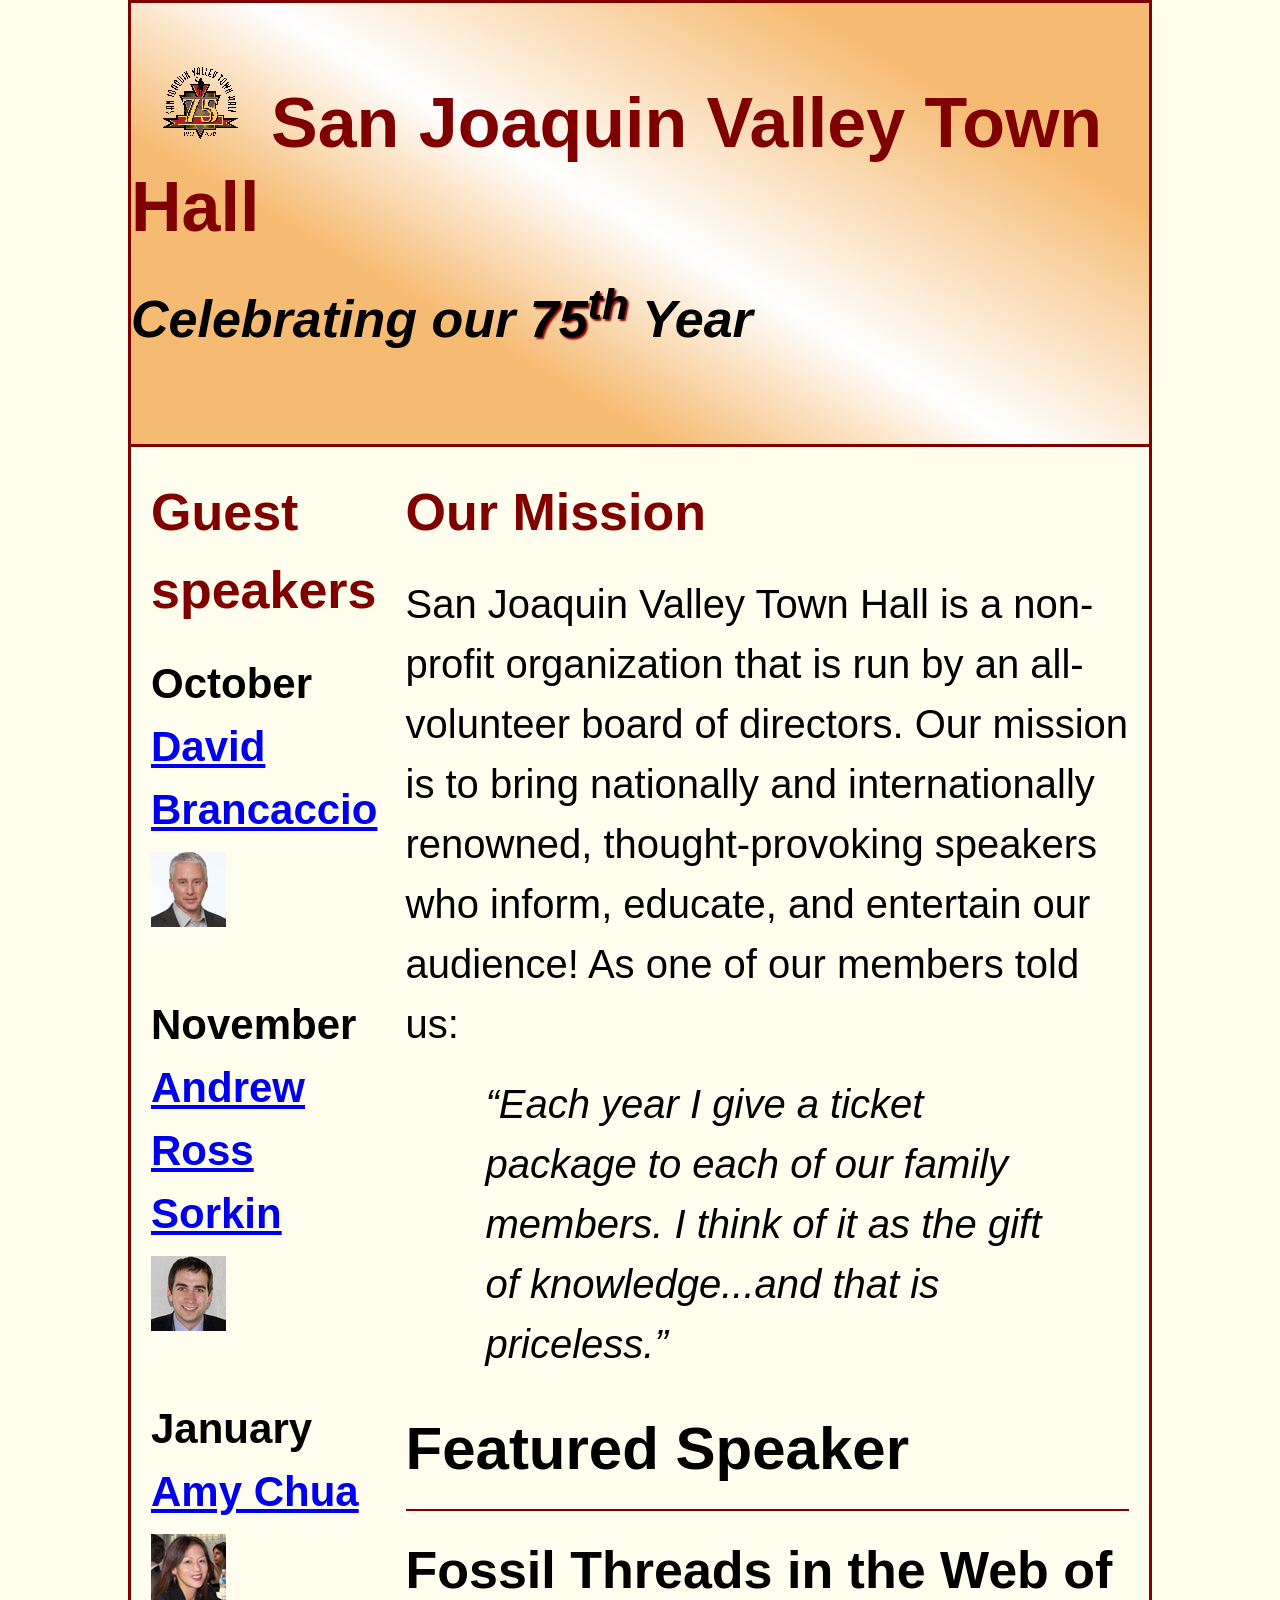
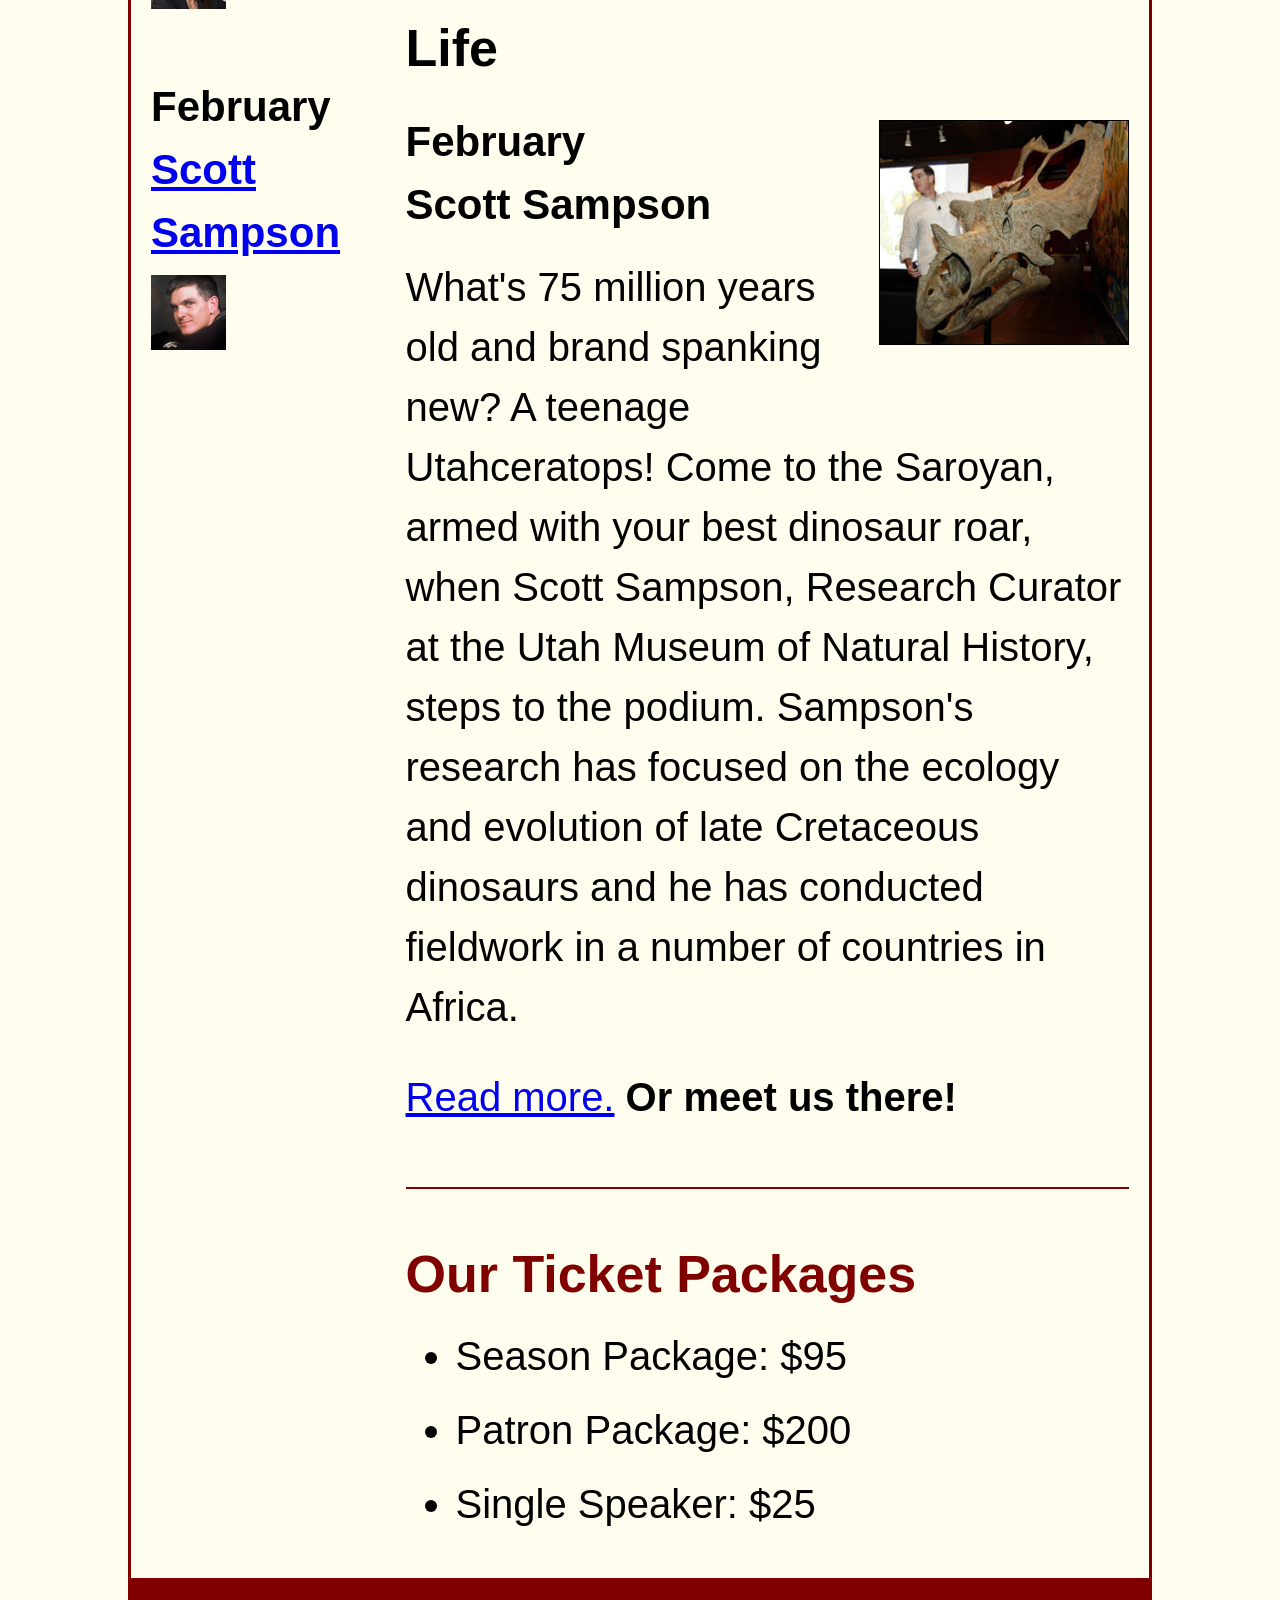
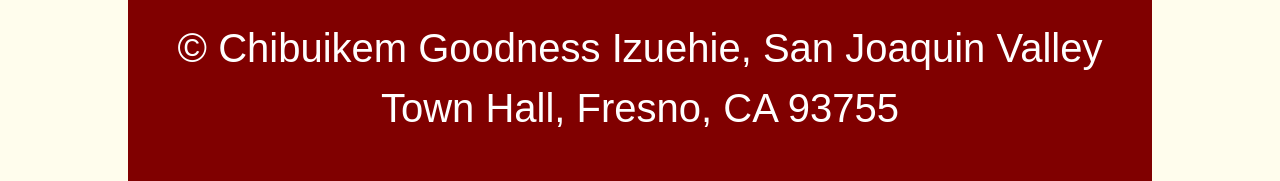
<file: index.html>
<!DOCTYPE html>
<html lang="en">
<head>
	<meta charset="utf-8">
	<meta name="viewport" content="width=device-width, initial-scale=1">
	<title>San Joaquin Valley Town Hall</title>
	<link rel="shortcut icon" href="images/favicon.ico">
	<link rel="stylesheet" href="styles/main.css">
</head>

<body>
	<header>
		<img src="images/town_hall_logo.gif" alt="Town Hall logo">
		<h2>San Joaquin Valley Town Hall</h2>
		<h3>Celebrating our <span class="shadow">75<sup>th</sup></span> Year</h3>
	</header>

	<main>
		<aside>
			<h2>Guest speakers</h2>
			<h3>October<br><a href="speakers/brancaccio.html">David Brancaccio</a></h3>
			<img src="images/brancaccio75.jpg" alt="David Brancaccio photo">
			<h3>November<br><a href="speakers/sorkin.html">Andrew Ross Sorkin</a></h3>
			<img src="images/sorkin75.jpg" alt="Andrew Ross Sorkin photo">
			<h3>January<br><a href="speakers/chua.html">Amy Chua</a></h3>
			<img src="images/chua75.jpg" alt="Amy Chua photo">
			<h3>February<br><a href="speakers/sampson.html">Scott Sampson</a></h3>
			<img src="images/sampson75.jpg" alt="Scott Sampson photo">
		</aside>

		<section>
			<h2>Our Mission</h2>
			<p>San Joaquin Valley Town Hall is a non-profit organization that is run by an 
				all-volunteer board of directors. Our mission is to bring nationally and 
				internationally renowned, thought-provoking speakers who inform, educate, 
				and entertain our audience! As one of our members told us:</p>
			<blockquote>&ldquo;Each year I give a ticket package to each of our family members. 
				I think of it as the gift of knowledge...and that is priceless.&rdquo;</blockquote>

			<h1>Featured Speaker</h1>
			<article class="featured">
				<h2>Fossil Threads in the Web of Life</h2>
				<img src="images/sampson_dinosaur.jpg" alt="Scott Sampson with dinosaur">
				<h3>February<br>Scott Sampson</h3>
				<p>What's 75 million years old and brand spanking new? A teenage Utahceratops! 
					Come to the Saroyan, armed with your best dinosaur roar, when Scott Sampson, 
					Research Curator at the Utah Museum of Natural History, steps to the podium. 
					Sampson's research has focused on the ecology and evolution of late Cretaceous 
					dinosaurs and he has conducted fieldwork in a number of countries in Africa.</p>
				<p><a href="speakers/sampson.html">Read more.</a>&nbsp;<b>Or meet us there!</b></p>
			</article>

			<h2>Our Ticket Packages</h2>
			<ul>
				<li>Season Package: $95</li>
				<li>Patron Package: $200</li>
				<li>Single Speaker: $25</li>
			</ul>
		</section>
	</main>

	<footer>
		<p>&copy; Chibuikem Goodness Izuehie, San Joaquin Valley Town Hall, Fresno, CA 93755</p>
	</footer>
</body>
</html>
</file>
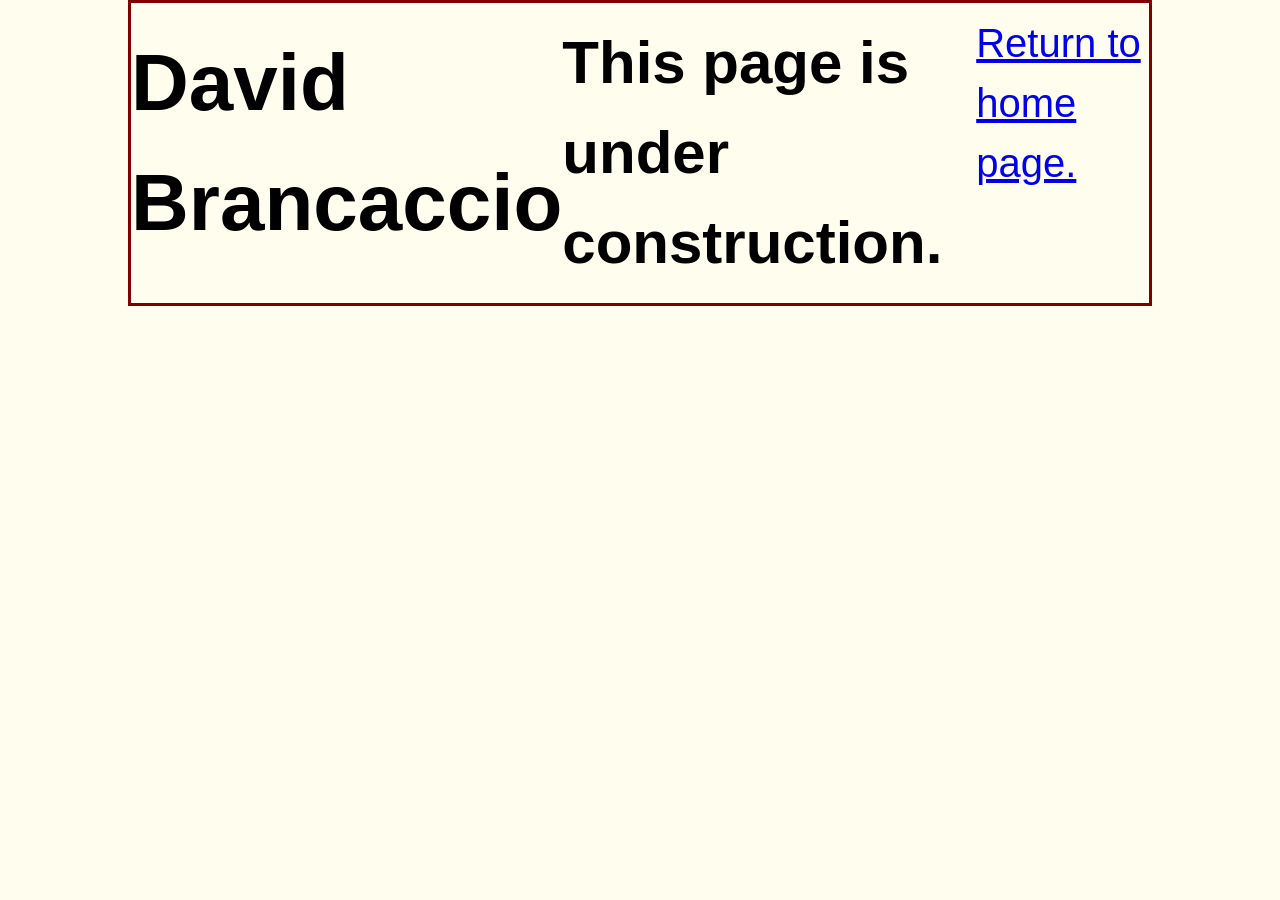
<file: speakers/brancaccio.html>
<!DOCTYPE html>
<html lang="en">

<head>
	<meta charset="utf-8">
	<title>San Joaquin Valley Town Hall</title>
	<link rel="icon" href="../images/favicon.ico">
	<link rel="stylesheet" href="../styles/main.css">
</head>

<body>
	<main>
		<h1>David Brancaccio</h1>
		<h2>This page is under construction.</h2>
		<p><a href="../c3_index.html">Return to home page.</a></p>
	</main>
</body>

</html>
</file>
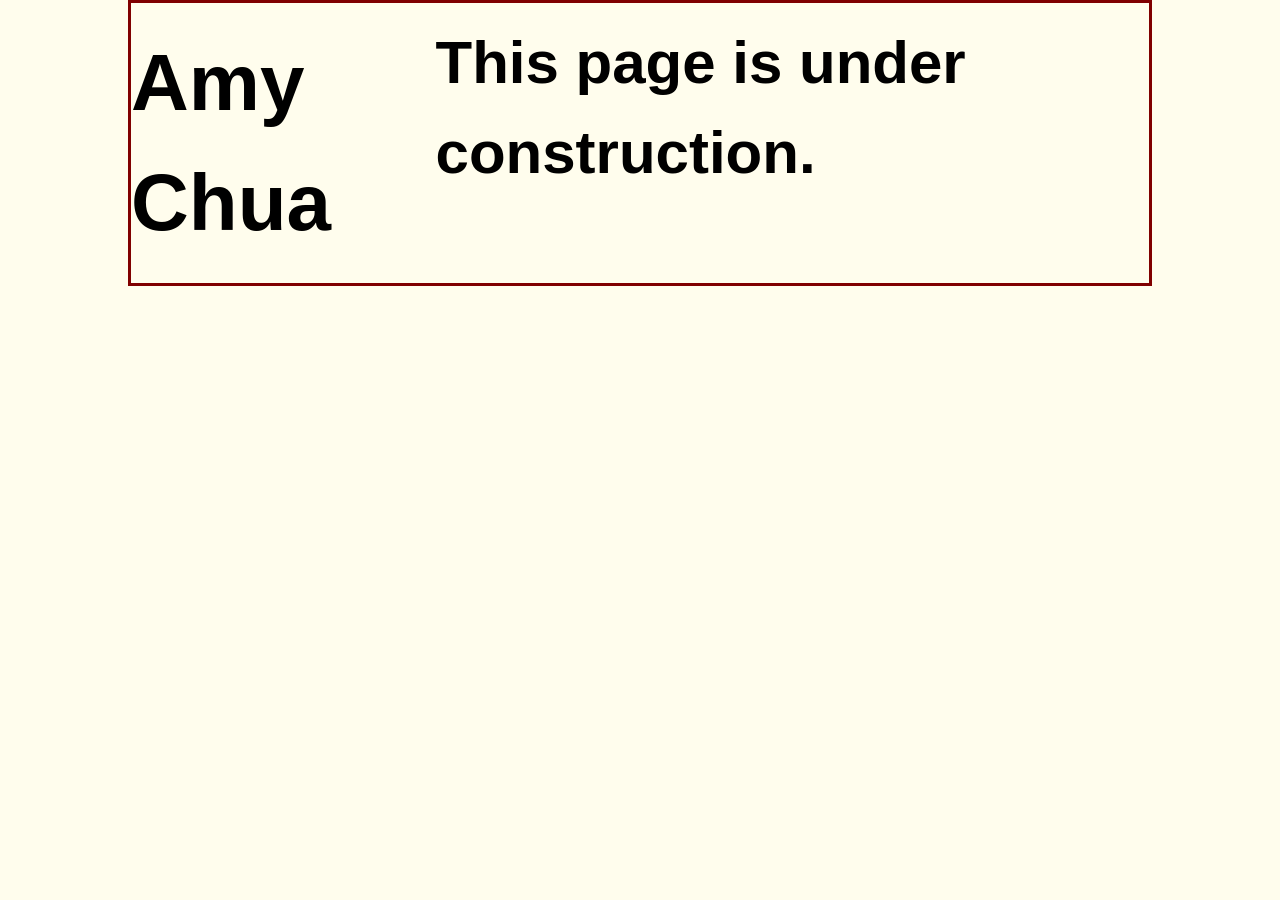
<file: speakers/chua.html>
<!DOCTYPE html>
<html lang="en">

<head>
	<meta charset="utf-8">
	<title>San Joaquin Valley Town Hall</title>
	<link rel="icon" href="../images/favicon.ico">
	<link rel="stylesheet" href="../styles/main.css">
</head>

<body>
	<main>
		<h1>Amy Chua</h1>
		<h2>This page is under construction.</h2>
	</main>
</body>

</html>
</file>
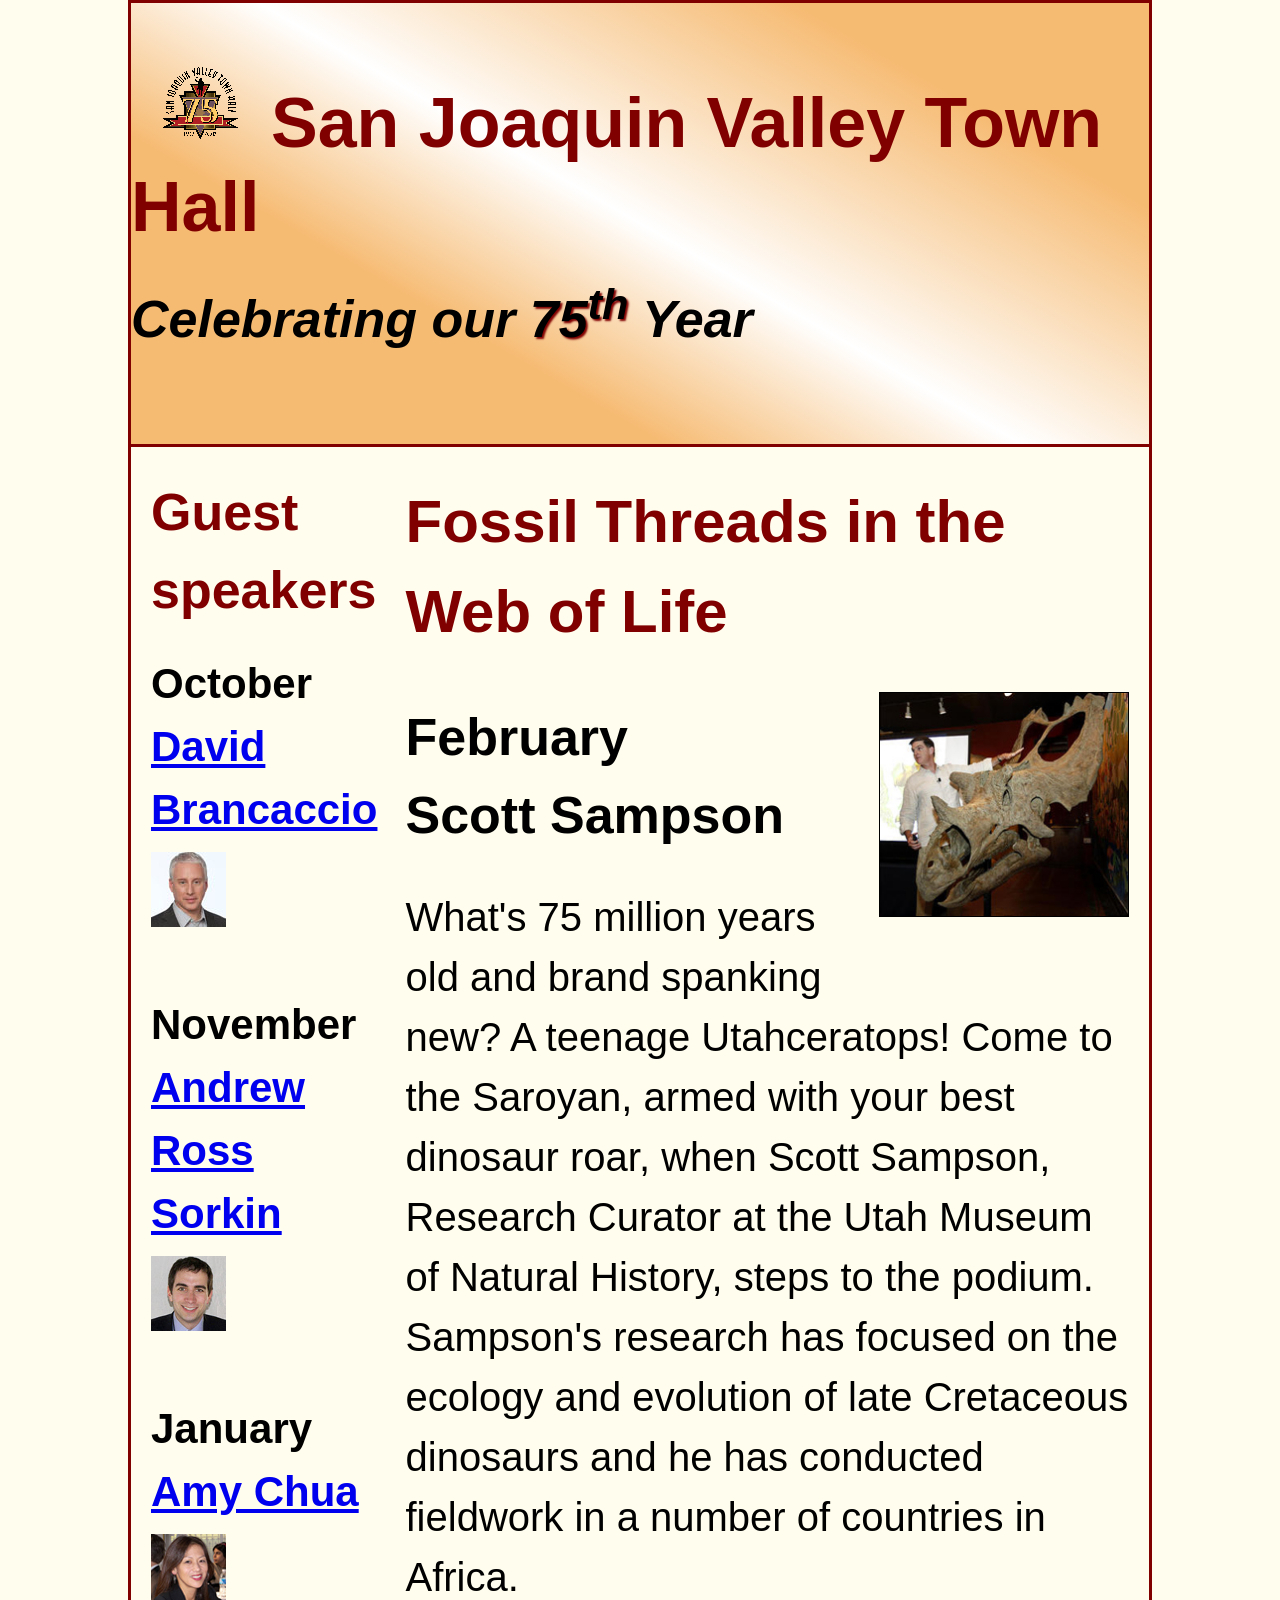
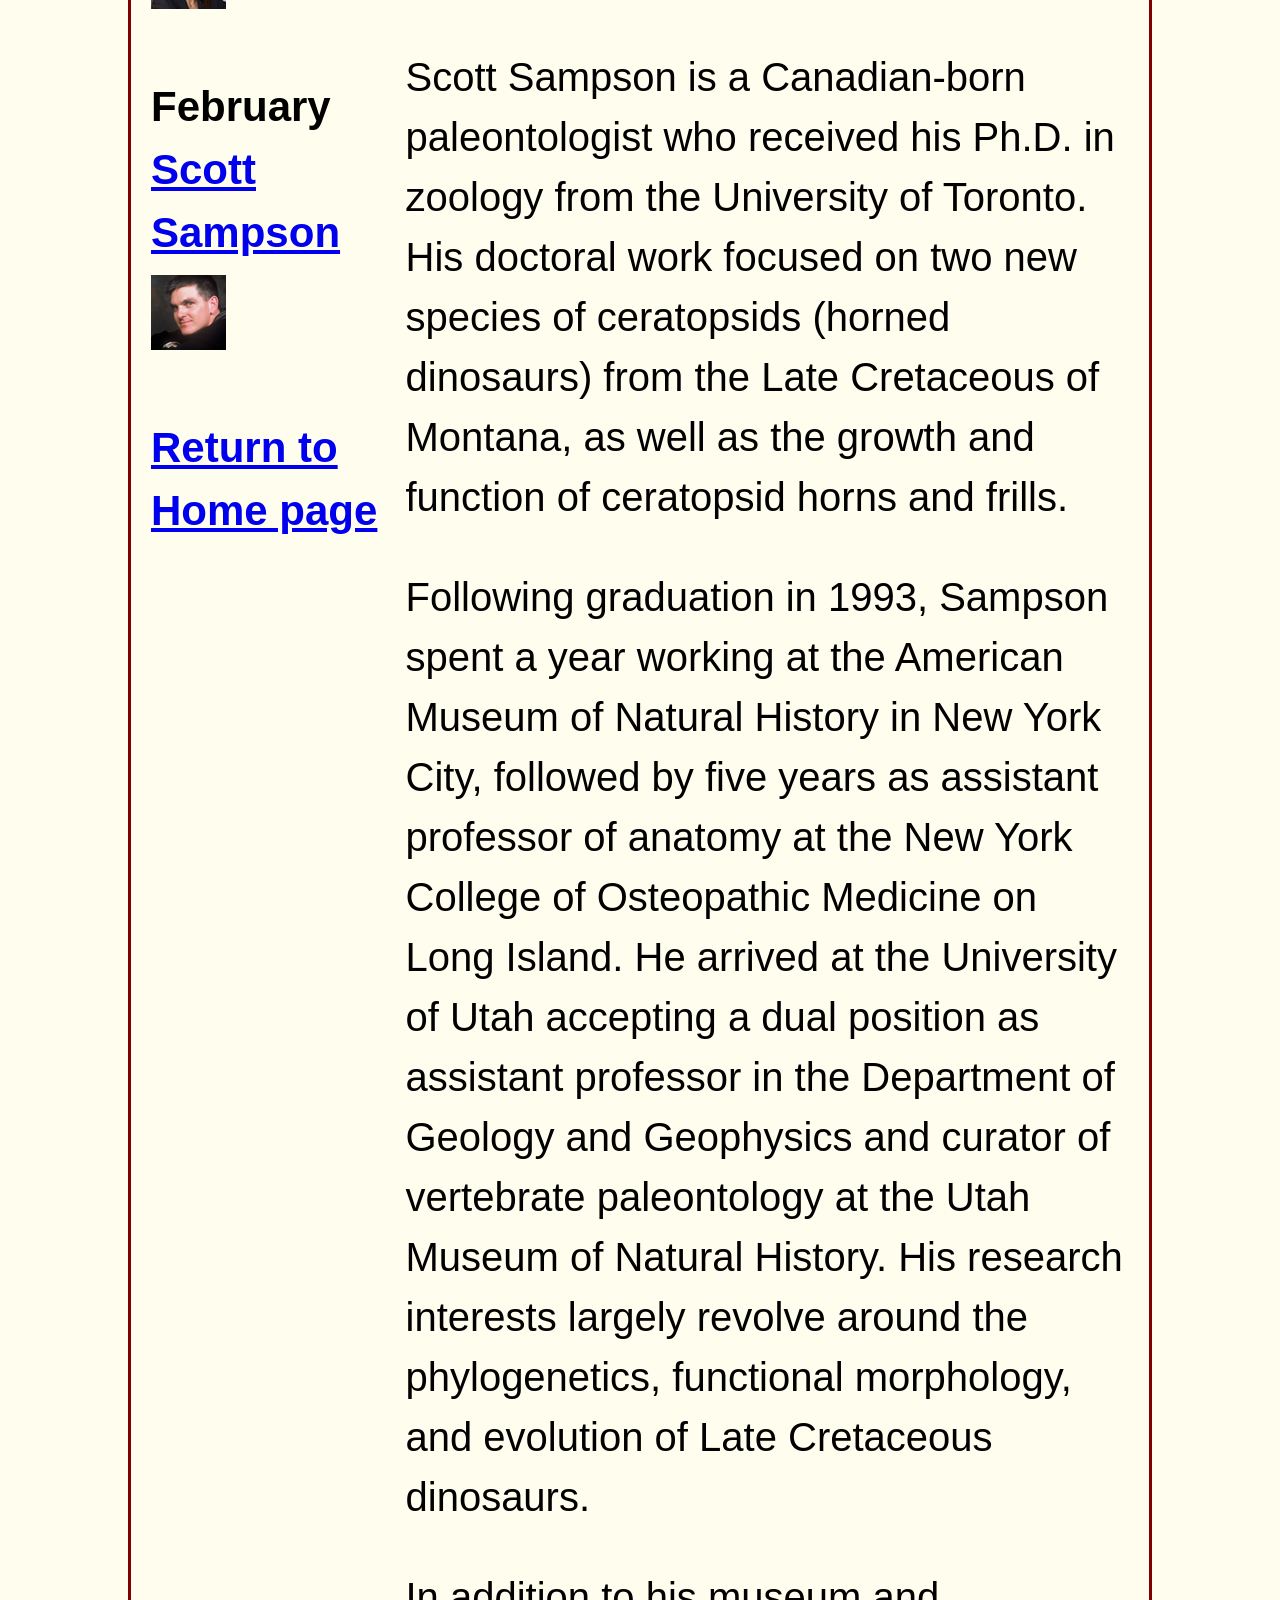
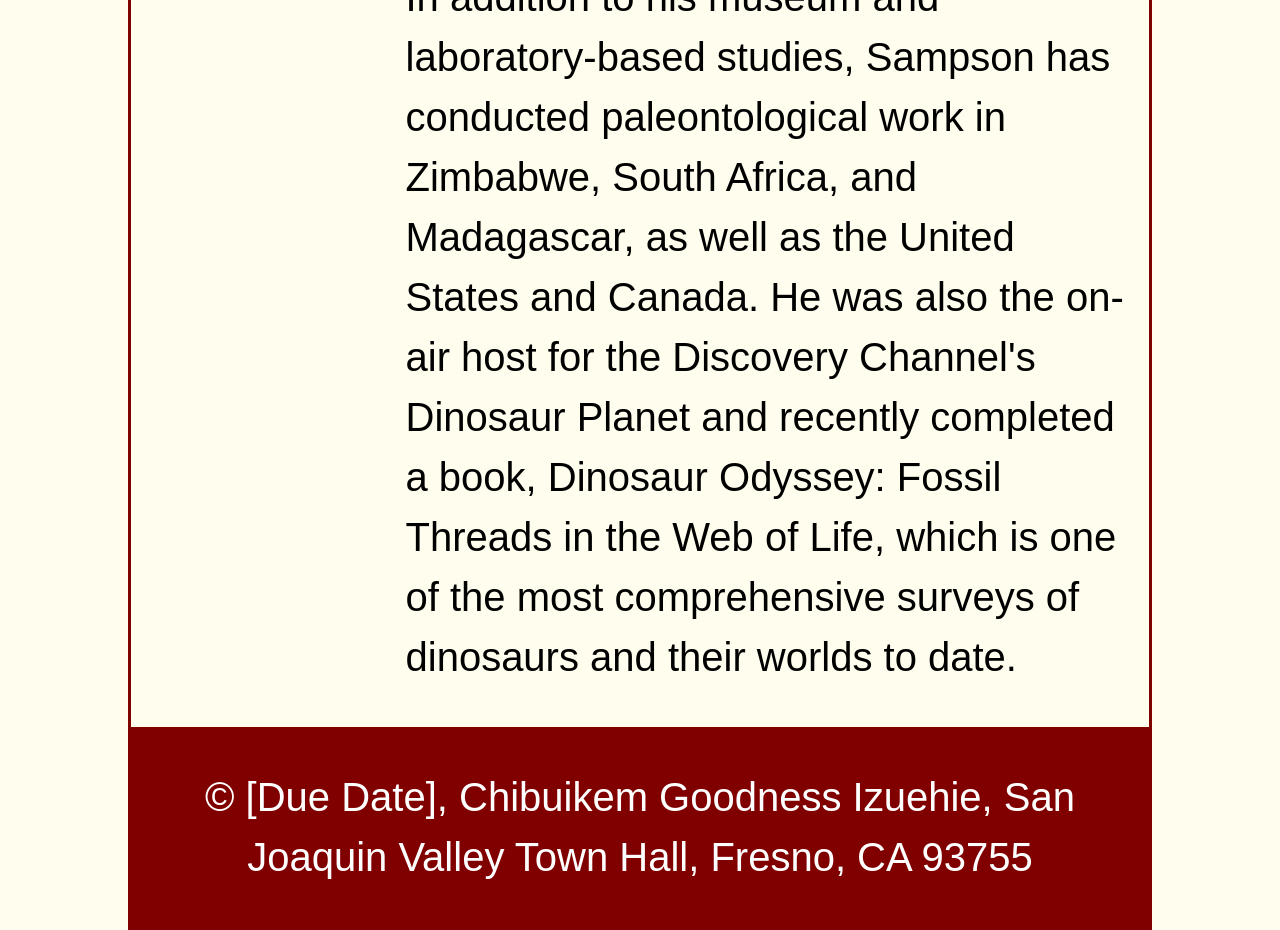
<file: speakers/sampson.html>
<!DOCTYPE html>
<html lang="en">
<head>
	<meta charset="utf-8">
	<meta name="viewport" content="width=device-width, initial-scale=1">
	<title>San Joaquin Valley Town Hall - Scott Sampson</title>
	<link rel="shortcut icon" href="../images/favicon.ico">
	<link rel="stylesheet" href="../styles/main.css">
</head>

<body>
	<header>
		<img src="../images/town_hall_logo.gif" alt="Town Hall logo">
		<h2>San Joaquin Valley Town Hall</h2>
		<h3>Celebrating our <span class="shadow">75<sup>th</sup></span> Year</h3>
	</header>

	<main>
		<aside>
			<h2>Guest speakers</h2>
			<h3>October<br><a href="brancaccio.html">David Brancaccio</a></h3>
			<img src="../images/brancaccio75.jpg" alt="David Brancaccio photo">
			<h3>November<br><a href="sorkin.html">Andrew Ross Sorkin</a></h3>
			<img src="../images/sorkin75.jpg" alt="Andrew Ross Sorkin photo">
			<h3>January<br><a href="chua.html">Amy Chua</a></h3>
			<img src="../images/chua75.jpg" alt="Amy Chua photo">
			<h3>February<br><a href="sampson.html">Scott Sampson</a></h3>
			<img src="../images/sampson75.jpg" alt="Scott Sampson photo">
			<h3><a href="../index.html">Return to Home page</a></h3>
		</aside>

		<section class="speaker">
			<h1>Fossil Threads in the Web of Life</h1>
			<article>
				<img src="../images/sampson_dinosaur.jpg" alt="Scott Sampson with dinosaur">
				<h2>February<br>Scott Sampson</h2>
				<p>What's 75 million years old and brand spanking new? A teenage Utahceratops! 
					Come to the Saroyan, armed with your best dinosaur roar, when Scott Sampson, 
					Research Curator at the Utah Museum of Natural History, steps to the podium. 
					Sampson's research has focused on the ecology and evolution of late Cretaceous 
					dinosaurs and he has conducted fieldwork in a number of countries in Africa.</p>
				<p>Scott Sampson is a Canadian-born paleontologist who received his Ph.D. in 
					zoology from the University of Toronto. His doctoral work focused on two new 
					species of ceratopsids (horned dinosaurs) from the Late Cretaceous of Montana, 
					as well as the growth and function of ceratopsid horns and frills.</p>
				<p>Following graduation in 1993, Sampson spent a year working at the American 
					Museum of Natural History in New York City, followed by five years as assistant 
					professor of anatomy at the New York College of Osteopathic Medicine on Long 
					Island. He arrived at the University of Utah accepting a dual position as 
					assistant professor in the Department of Geology and Geophysics and curator of 
					vertebrate paleontology at the Utah Museum of Natural History. His research 
					interests largely revolve around the phylogenetics, functional morphology, and 
					evolution of Late Cretaceous dinosaurs.</p>
				<p>In addition to his museum and laboratory-based studies, Sampson has conducted 
					paleontological work in Zimbabwe, South Africa, and Madagascar, as well as the 
					United States and Canada. He was also the on-air host for the Discovery 
					Channel's Dinosaur Planet and recently completed a book, Dinosaur Odyssey: 
					Fossil Threads in the Web of Life, which is one of the most comprehensive 
					surveys of dinosaurs and their worlds to date.</p>
			</article>
		</section>
	</main>

	<footer>
		<p>&copy; [Due Date], Chibuikem Goodness Izuehie, San Joaquin Valley Town Hall, Fresno, CA 93755</p>
	</footer>
</body>
</html>
</file>
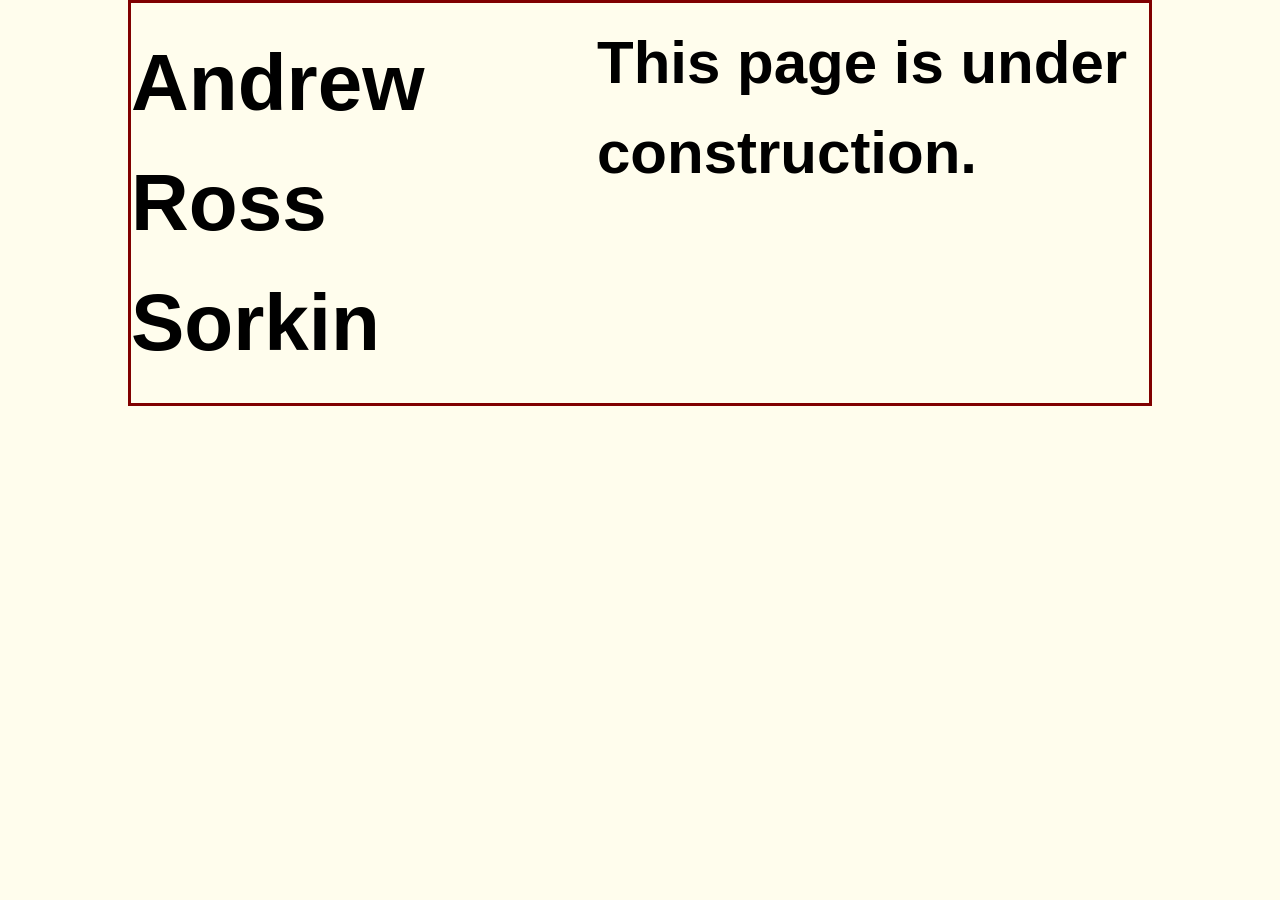
<file: speakers/sorkin.html>
<!DOCTYPE html>
<html lang="en">

<head>
	<meta charset="utf-8">
	<title>San Joaquin Valley Town Hall</title>
	<link rel="icon" href="../images/favicon.ico">
	<link rel="stylesheet" href="../styles/main.css">
</head>

<body>
	<main>
		<h1>Andrew Ross Sorkin</h1>
		<h2>This page is under construction.</h2>
	</main>
</body>

</html>
</file>
<file: styles/main.css>
/* Custom properties */
:root {
	--accent-color: #800000;
}

/* Reset */
* {
	margin: 0;
	padding: 0;
	box-sizing: border-box;
}

/* Default & fluid body styles */
body {
	font-family: Arial, Helvetica, sans-serif;
	font-size: calc(90% + 2vw);
	line-height: 1.5;
	width: 80%;
	max-width: 1024px;
	margin: 0 auto;
	border: 3px solid var(--accent-color);
	background-color: #fffded;
}

h1, h2, h3, p, ul {
	padding-top: .25em;
	padding-bottom: .25em;
}

a:focus, a:hover {
	font-style: italic;
}

/* Header styles */
header {
	padding: 1.5em 0 2em 0;
	border-bottom: 3px solid var(--accent-color);
	background-image: linear-gradient(30deg, #f6bb73 0%, #f6bb73 30%, white 50%, #f6bb73 80%, #f6bb73 100%);
	line-height: 1.2;
}
header img {
	float: left;
	margin: 0 30px;
	width: 100%;
	min-width: 40px;
	max-width: 80px;
}
header h2 {
	font-size: 175%;
	color: var(--accent-color);
}
header h3 {
	font-size: 130%;
	font-style: italic;
}
.shadow {
	text-shadow: 2px 2px 2px var(--accent-color);
}

/* Main 2-column Flexbox layout */
main {
	display: flex;
	clear: left;
}

/* Sidebar (25% width) */
aside {
	flex-basis: 25%;
	padding: 0 0 20px 20px;
}
aside h2 {
	color: var(--accent-color);
	font-size: 130%;
	padding: .5em 0 .25em 0;
}
aside h3 {
	font-size: 105%;
	padding-bottom: .25em;
}
aside img {
	padding-bottom: 1em;
	width: 100%;
	min-width: 40px;
	max-width: 75px;
}

/* Main Content Section (75% width) */
section {
	flex-basis: 75%;
	padding: 0 20px 20px 20px;
}
section h1 {
	font-size: 150%;
	padding: .5em 0 .25em 0;
	margin: 0;
}
section h2 {
	color: var(--accent-color);
	font-size: 130%;
	padding: .5em 0 .25em 0;
}
section p {
	padding-bottom: .5em;
}
section blockquote {
	padding: 0 2em;
	font-style: italic;
}
section ul {
	padding: 0 0 .25em 1.25em;
}
section li {
	padding-bottom: .35em;
}
section img {
	float: right;
	margin: .5em 0 1em 1em;
	border: 1px solid black;
	width: 100%;
	min-width: 100px;
	max-width: 250px;
}

/* Featured Speaker Article (Exercise 6-1) */
.featured {
	border-top: 2px solid var(--accent-color);
	border-bottom: 2px solid var(--accent-color);
	padding: .5em 0 1em 0;
	margin-bottom: .5em;
}
.featured h2 {
	padding-top: 0;
	color: black;
}
.featured h3 {
	font-size: 105%;
	padding-bottom: .25em;
}

/* Speaker Page Overrides (Exercise 6-2) */
.speaker h1 {
	color: var(--accent-color);
}
.speaker h2 {
	color: black;
}
.speaker p {
	padding-top: .5em;
	padding-bottom: .5em;
}

/* Footer styles */
footer {
	background-color: var(--accent-color);
	clear: both;
}
footer p {
	text-align: center;
	color: white;
	padding: 1em 0;
}
</file>
